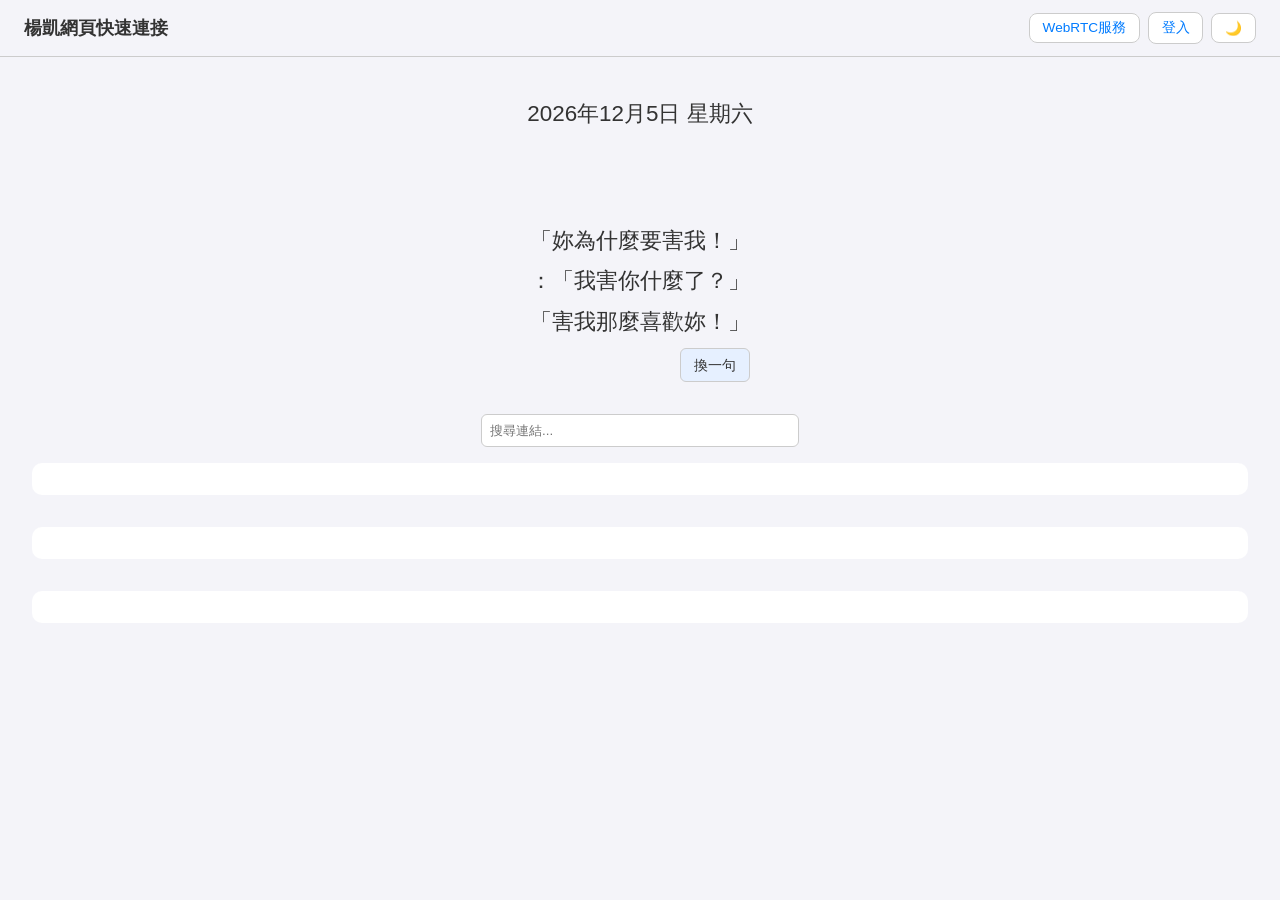
<file: index.html>
<!DOCTYPE html>
<html lang="zh-Hant">
<head>
  <meta charset="UTF-8">
  <meta name="viewport" content="width=device-width, initial-scale=1">
  <title>楊凱網頁快速連接首頁</title>
  <link rel="stylesheet" href="style.css">
</head>
<body>

  <!-- Top bar -->
  <div id="top-bar">
    <div id="page-title">楊凱網頁快速連接</div>
    <div id="top-right">
      <div id="header-links-container">
        <a href="https://yang-s-k.github.io/web_RTC/" target="_blank" rel="noopener">WebRTC服務</a>
      </div>
      <button id="admin-btn" onclick="location.href='admin.html'">⚙️ 後台</button>
      <div id="user-info">
        <span id="user-label"></span>
        <button id="logout-btn">登出</button>
      </div>
      <button id="login-btn">登入</button>
      <button id="toggle-theme">🌙</button>
    </div>
  </div>

  <!-- Quote -->
  <div id="quote-box">
    <div id="quote-date"></div>
    <div id="quote-text">
      <div id="quote-inner">
        <span id="quote-line"></span>
        <button id="quote-button">換一句</button>
      </div>
    </div>
  </div>

  <!-- Search -->
  <input type="text" id="search-box" placeholder="搜尋連結..." autocomplete="off">

  <!-- Pinned links -->
  <div id="pinned-section" style="display:none;">
    <h2>📌 置頂</h2>
    <div class="link-grid"></div>
  </div>

  <!-- Dynamic sections -->
  <div id="linkSections"></div>

  <!-- Login modal -->
  <div id="login-modal" class="hidden">
    <div class="modal-card">
      <h2>登入</h2>
      <input type="text"     id="modal-userid"   placeholder="帳號 ID"
             name="username" autocomplete="username">
      <input type="password" id="modal-password" placeholder="密碼"
             name="password" autocomplete="current-password">
      <button class="modal-submit" id="modal-submit">登入系統</button>
      <div id="modal-msg"></div>
      <button class="modal-close" id="modal-close">取消</button>
    </div>
  </div>

  <script src="script.js"></script>
</body>
</html>
</file>
<file: style.css>
:root {
  --bg-color: #121212;
  --text-color: #e0e0e0;
  --card-bg: #1e1e1e;
  --card-hover: #2c2c2c;
  --section-border: rgba(255, 255, 255, 0.2);
  --link-color: #90caf9;
  --preview-border: #444;
  --danger: #ef5350;
  --success: #66bb6a;
}

body.light {
  --bg-color: #f4f4f9;
  --text-color: #333;
  --card-bg: #ffffff;
  --card-hover: #e6f0ff;
  --section-border: rgba(0, 0, 0, 0.1);
  --link-color: #007bff;
  --preview-border: #ccc;
  --danger: #d32f2f;
  --success: #388e3c;
}

/* ── Base ───────────────────────────────────────────── */

body {
  font-family: Arial, sans-serif;
  background-color: var(--bg-color);
  color: var(--text-color);
  margin: 0;
  padding: 2rem;
  padding-top: 4rem;
  transition: background-color 0.3s, color 0.3s;
}

/* ── Top Bar ─────────────────────────────────────────── */

#top-bar {
  position: fixed;
  top: 0;
  left: 0;
  right: 0;
  height: 3.5rem;
  display: flex;
  align-items: center;
  justify-content: space-between;
  padding: 0 1.5rem;
  background-color: var(--bg-color);
  border-bottom: 1px solid var(--preview-border);
  z-index: 900;
  transition: background-color 0.3s;
}

#page-title {
  font-size: 1.1rem;
  font-weight: bold;
  color: var(--text-color);
}

#top-right {
  display: flex;
  align-items: center;
  gap: 0.5rem;
}

#top-right button,
#top-right a {
  padding: 0.4rem 0.8rem;
  background: var(--card-bg);
  color: var(--link-color);
  border: 1px solid var(--preview-border);
  border-radius: 8px;
  cursor: pointer;
  font-size: 0.85rem;
  text-decoration: none;
  transition: background-color 0.2s;
  white-space: nowrap;
}

#top-right button:hover,
#top-right a:hover {
  background-color: var(--card-hover);
}

#admin-btn { display: none; }
#admin-btn.visible { display: inline-block; }

#login-btn { display: inline-block; }
#login-btn.hidden { display: none; }

#user-info {
  display: none;
  align-items: center;
  gap: 0.4rem;
  font-size: 0.85rem;
  color: var(--text-color);
}
#user-info.visible { display: flex; }
#user-info #logout-btn {
  background: none;
  border: 1px solid var(--preview-border);
  padding: 0.3rem 0.6rem;
  font-size: 0.8rem;
  color: var(--text-color);
}

/* ── Quote ───────────────────────────────────────────── */

#quote-box {
  text-align: center;
  margin-bottom: 1rem;
  color: var(--text-color);
  white-space: pre-line;
  position: relative;
  padding: 1rem;
}

#quote-date {
  font-size: 1.4rem;
  margin-bottom: 0.2rem;
  display: inline-block;
}

#quote-text {
  font-size: 1.4rem;
  line-height: 1.8;
  margin-top: 0.5rem;
  display: inline-block;
}

#quote-inner {
  display: inline-block;
  text-align: left;
  position: relative;
}

#quote-button {
  position: absolute;
  bottom: 0;
  right: 0;
  font-size: 0.9rem;
  background-color: var(--card-hover);
  color: var(--text-color);
  border: 1px solid var(--preview-border);
  border-radius: 6px;
  cursor: pointer;
  padding: 0.4rem 0.8rem;
}

/* ── Search ──────────────────────────────────────────── */

#search-box {
  display: block;
  margin: 1rem auto;
  width: 300px;
  padding: 0.5rem;
  border-radius: 6px;
  border: 1px solid var(--preview-border);
  background-color: var(--card-bg);
  color: var(--text-color);
}

/* ── Skeleton loading ────────────────────────────────── */

.skeleton-section {
  margin-bottom: 2rem;
  padding: 1rem;
  border-radius: 10px;
  background: var(--card-bg);
  animation: pulse 1.5s ease-in-out infinite;
}

.skeleton-title {
  width: 120px;
  height: 1.2rem;
  background: var(--card-hover);
  border-radius: 4px;
  margin-bottom: 1rem;
}

.skeleton-grid {
  display: grid;
  grid-template-columns: repeat(auto-fill, minmax(180px, 1fr));
  gap: 1rem;
}

.skeleton-card {
  height: 56px;
  background: var(--card-hover);
  border-radius: 8px;
}

@keyframes pulse {
  0%, 100% { opacity: 1; }
  50% { opacity: 0.5; }
}

/* ── Sections & Links ────────────────────────────────── */

.section-card {
  margin-bottom: 2rem;
  padding: 1rem;
  border-radius: 10px;
  position: relative;
  background: var(--section-bg, var(--card-bg));
  color: var(--section-text, var(--text-color));
}

.section-card h2 {
  margin: 0 0 0.75rem;
  font-size: 1.1rem;
  padding-left: 10px;
  border-left: 5px solid currentColor;
  opacity: 0.9;
}

.section-body { position: relative; }

/* note type */
.section-content-note {
  font-size: 0.95rem;
  line-height: 1.7;
  white-space: pre-line;
  padding: 0.5rem 0.25rem;
}

/* embed type */
.section-embed {
  position: relative;
  width: 100%;
  padding-top: 56.25%;
  border-radius: 8px;
  overflow: hidden;
}

.section-embed iframe {
  position: absolute;
  top: 0;
  left: 0;
  width: 100%;
  height: 100%;
  border: none;
}

/* announcement type */
.section-announcement {
  border-left: 4px solid currentColor;
  padding: 0.75rem 1rem;
  border-radius: 0 8px 8px 0;
  background: rgba(255,255,255,0.08);
  font-size: 0.95rem;
  line-height: 1.6;
}

body.light .section-announcement {
  background: rgba(0,0,0,0.05);
}

.locked-login-hint {
  font-size: 0.8rem;
  opacity: 0.65;
  margin-top: 0.5rem;
}

.locked-msg {
  font-size: 0.95rem;
  opacity: 0.8;
  margin-bottom: 0.75rem;
}

.section {
  margin-bottom: 2rem;
  padding: 1rem;
  border-radius: 10px;
  position: relative;
}

.section h2 {
  margin: 0 0 0.5rem 0;
  padding-left: 10px;
  border-left: 5px solid var(--section-border);
  display: flex;
  justify-content: space-between;
  align-items: center;
  cursor: pointer;
}

.section-title-left {
  display: flex;
  align-items: center;
  gap: 0.5rem;
}

.lock-icon { font-size: 0.9em; }

.toggle-btn {
  font-size: 0.8em;
  background: none;
  border: none;
  color: inherit;
  cursor: pointer;
  padding: 0.2rem 0.5rem;
  border-radius: 6px;
  transition: background-color 0.2s;
  flex-shrink: 0;
}

.toggle-btn:hover {
  background-color: var(--card-hover);
}

.section-note {
  font-size: 0.85rem;
  color: var(--text-color);
  opacity: 0.75;
  margin-bottom: 0.75rem;
  white-space: pre-line;
  padding-left: 10px;
}

.link-grid {
  display: grid;
  grid-template-columns: repeat(auto-fit, minmax(180px, 1fr));
  gap: 1rem;
}

a.link-item {
  display: flex;
  flex-direction: column;
  align-items: center;
  gap: 0.3rem;
  background-color: var(--card-bg);
  padding: 0.8rem 1rem;
  border-radius: 8px;
  text-align: center;
  box-shadow: 0 2px 6px rgba(0, 0, 0, 0.5);
  transition: 0.2s;
  text-decoration: none;
  color: var(--link-color);
  font-weight: bold;
  font-size: 0.9rem;
}

a.link-item:hover {
  transform: scale(1.05);
  background-color: var(--card-hover);
}

div.link-item.locked {
  display: flex;
  flex-direction: column;
  align-items: center;
  gap: 0.3rem;
  background-color: var(--card-bg);
  padding: 0.8rem 1rem;
  border-radius: 8px;
  text-align: center;
  box-shadow: 0 2px 6px rgba(0, 0, 0, 0.5);
  color: var(--text-color);
  font-size: 0.9rem;
  font-weight: bold;
  cursor: pointer;
  border: 1px dashed var(--section-border);
  opacity: 0.75;
  position: relative;
}

div.link-item.locked:hover { opacity: 1; background-color: var(--card-hover); }

.link-unlock-form {
  width: 100%;
  margin-top: 0.5rem;
  text-align: left;
}

.link-unlock-form .lu-pwd {
  width: 100%;
  padding: 0.3rem 0.4rem;
  border-radius: 5px;
  border: 1px solid var(--preview-border);
  background: var(--bg-color);
  color: var(--text-color);
  font-size: 0.8rem;
  box-sizing: border-box;
  margin-bottom: 0.3rem;
}

.link-unlock-form .lu-error {
  color: var(--danger);
  font-size: 0.75rem;
  min-height: 1em;
}

.link-unlock-form .lu-actions {
  display: flex;
  gap: 0.3rem;
  margin-top: 0.2rem;
}

.link-unlock-form button {
  flex: 1;
  padding: 0.25rem 0;
  font-size: 0.75rem;
  border-radius: 5px;
  border: 1px solid var(--preview-border);
  cursor: pointer;
}

.link-unlock-form .lu-submit {
  background: var(--link-color);
  color: #111;
  border-color: var(--link-color);
  font-weight: bold;
}

.link-unlock-form .lu-cancel {
  background: var(--card-bg);
  color: var(--text-color);
}

a.link-item .favicon {
  width: 20px;
  height: 20px;
  flex-shrink: 0;
}

/* ── Pinned section ──────────────────────────────────── */

#pinned-section {
  margin-bottom: 2rem;
  padding: 0.75rem 1rem;
  border-radius: 10px;
  background: var(--card-bg);
  border: 1px solid var(--preview-border);
}

#pinned-section h2 {
  margin: 0 0 0.75rem 0;
  font-size: 1rem;
  color: var(--text-color);
  opacity: 0.75;
}

#pinned-section .link-grid {
  grid-template-columns: repeat(auto-fill, minmax(140px, 1fr));
}

/* ── Locked section ──────────────────────────────────── */

.locked-overlay {
  border-radius: 8px;
  padding: 1.5rem;
  background: rgba(0,0,0,0.15);
  text-align: center;
}

.locked-overlay p {
  margin: 0 0 0.75rem;
  font-size: 0.9rem;
  opacity: 0.7;
}

.locked-actions {
  display: flex;
  gap: 0.5rem;
  justify-content: center;
  flex-wrap: wrap;
}

.unlock-btn {
  padding: 0.4rem 1rem;
  background: var(--card-bg);
  color: var(--link-color);
  border: 1px solid var(--preview-border);
  border-radius: 6px;
  cursor: pointer;
  font-size: 0.85rem;
}

.unlock-btn:hover { background: var(--card-hover); }

.password-input-row {
  display: flex;
  gap: 0.5rem;
  justify-content: center;
  margin-top: 0.5rem;
  flex-wrap: wrap;
}

.password-input-row input {
  padding: 0.4rem 0.6rem;
  border-radius: 6px;
  border: 1px solid var(--preview-border);
  background: var(--card-bg);
  color: var(--text-color);
  font-size: 0.85rem;
  width: 160px;
}

.password-error {
  color: var(--danger);
  font-size: 0.8rem;
  margin-top: 0.4rem;
}

/* ── Quick-add (admin only) ──────────────────────────── */

.quick-add-btn {
  font-size: 0.75rem;
  padding: 0.2rem 0.5rem;
  background: none;
  border: 1px dashed var(--section-border);
  border-radius: 6px;
  color: var(--text-color);
  opacity: 0.6;
  cursor: pointer;
  margin-left: 0.5rem;
}

.quick-add-btn:hover { opacity: 1; background: var(--card-hover); }

.quick-add-popover {
  position: absolute;
  top: 3rem;
  right: 1rem;
  background: var(--card-bg);
  border: 1px solid var(--preview-border);
  border-radius: 10px;
  padding: 1rem;
  z-index: 500;
  box-shadow: 0 4px 16px rgba(0,0,0,0.5);
  min-width: 260px;
}

.quick-add-popover input {
  display: block;
  width: 100%;
  padding: 0.4rem 0.6rem;
  margin-bottom: 0.5rem;
  border-radius: 6px;
  border: 1px solid var(--preview-border);
  background: var(--bg-color);
  color: var(--text-color);
  font-size: 0.85rem;
  box-sizing: border-box;
}

.quick-add-popover .popover-actions {
  display: flex;
  gap: 0.5rem;
  justify-content: flex-end;
}

.quick-add-popover button {
  padding: 0.3rem 0.8rem;
  border-radius: 6px;
  border: 1px solid var(--preview-border);
  cursor: pointer;
  font-size: 0.8rem;
}

.popover-submit { background: var(--link-color); color: #fff; border-color: var(--link-color) !important; }
.popover-cancel { background: var(--card-hover); color: var(--text-color); }

/* ── Login modal ─────────────────────────────────────── */

#login-modal {
  position: fixed;
  inset: 0;
  background: rgba(0,0,0,0.6);
  display: flex;
  align-items: center;
  justify-content: center;
  z-index: 2000;
}

#login-modal.hidden { display: none; }

.modal-card {
  background: var(--card-bg);
  padding: 2rem;
  border-radius: 12px;
  width: 90%;
  max-width: 340px;
  box-shadow: 0 8px 32px rgba(0,0,0,0.6);
}

.modal-card h2 {
  margin: 0 0 1.5rem;
  font-size: 1.1rem;
  color: var(--text-color);
  text-align: center;
}

.modal-card input {
  display: block;
  width: 100%;
  padding: 0.5rem 0.7rem;
  margin-bottom: 0.75rem;
  border-radius: 6px;
  border: 1px solid var(--preview-border);
  background: var(--bg-color);
  color: var(--text-color);
  font-size: 0.95rem;
  box-sizing: border-box;
}

.modal-card .modal-submit {
  width: 100%;
  padding: 0.6rem;
  background: var(--link-color);
  color: #fff;
  border: none;
  border-radius: 6px;
  font-size: 1rem;
  cursor: pointer;
  font-weight: bold;
}

.modal-card .modal-submit:hover { opacity: 0.9; }
.modal-card .modal-submit:disabled { opacity: 0.5; cursor: default; }

#modal-msg {
  text-align: center;
  font-size: 0.85rem;
  margin-top: 0.5rem;
  min-height: 1.2em;
}

.modal-close {
  display: block;
  text-align: center;
  margin-top: 0.75rem;
  font-size: 0.85rem;
  color: var(--text-color);
  opacity: 0.6;
  cursor: pointer;
  background: none;
  border: none;
  width: 100%;
}

/* ── Preview box ─────────────────────────────────────── */

.preview-box {
  position: absolute;
  width: 400px;
  height: 300px;
  border: 2px solid var(--preview-border);
  background-color: var(--card-bg);
  display: none;
  z-index: 1000;
  box-shadow: 0 4px 12px rgba(0, 0, 0, 0.6);
}

.preview-box iframe {
  width: 100%;
  height: 100%;
  border: none;
}

@media (max-width: 768px) {
  .preview-box { display: none; }
}

/* ── Note inline edit ────────────────────────────────── */

.section-note-wrap { position: relative; }

.note-edit-btn {
  font-size: 0.75rem;
  padding: 0.2rem 0.5rem;
  background: none;
  border: 1px dashed var(--section-border);
  border-radius: 5px;
  color: var(--text-color);
  opacity: 0.5;
  cursor: pointer;
  margin-top: 0.5rem;
  display: block;
}

.note-edit-btn:hover { opacity: 1; background: var(--card-hover); }

.note-edit-textarea {
  display: block;
  width: 100%;
  min-height: 2.5rem;
  padding: 0.5rem;
  border-radius: 6px;
  border: 1px solid var(--preview-border);
  background: var(--bg-color);
  color: var(--text-color);
  font-size: 0.95rem;
  line-height: 1.7;
  resize: none;
  font-family: inherit;
  box-sizing: border-box;
  margin-top: 0.5rem;
  overflow: hidden;
}

.note-edit-actions {
  display: flex;
  gap: 0.5rem;
  margin-top: 0.4rem;
  flex-wrap: wrap;
  align-items: center;
}

.note-save-btn, .note-cancel-btn {
  padding: 0.3rem 0.9rem;
  border-radius: 6px;
  border: 1px solid var(--preview-border);
  cursor: pointer;
  font-size: 0.85rem;
}

.note-save-btn {
  background: var(--link-color);
  color: #111;
  font-weight: bold;
  border-color: var(--link-color);
}

.note-cancel-btn {
  background: var(--card-bg);
  color: var(--text-color);
}

.note-edit-error {
  color: var(--danger);
  font-size: 0.8rem;
}

/* ── Header link locked ──────────────────────────────── */

.header-link-locked {
  padding: 0.4rem 0.8rem;
  background: var(--card-bg);
  color: var(--text-color);
  border: 1px dashed var(--preview-border);
  border-radius: 8px;
  cursor: pointer;
  font-size: 0.85rem;
  white-space: nowrap;
  opacity: 0.75;
}

.header-link-locked:hover { opacity: 1; background: var(--card-hover); }

/* ── Header link password modal ──────────────────────── */

.hl-pw-overlay {
  position: fixed;
  inset: 0;
  background: rgba(0,0,0,0.6);
  display: flex;
  align-items: center;
  justify-content: center;
  z-index: 2000;
}

.hl-pw-box {
  background: var(--card-bg);
  padding: 1.5rem;
  border-radius: 12px;
  width: 90%;
  max-width: 320px;
  box-shadow: 0 8px 32px rgba(0,0,0,0.6);
}

.hl-pw-title {
  font-size: 1rem;
  font-weight: bold;
  margin-bottom: 1rem;
  color: var(--text-color);
}

.hl-pw-input {
  display: block;
  width: 100%;
  padding: 0.5rem 0.7rem;
  margin-bottom: 0.5rem;
  border-radius: 6px;
  border: 1px solid var(--preview-border);
  background: var(--bg-color);
  color: var(--text-color);
  font-size: 0.95rem;
  box-sizing: border-box;
}

.hl-pw-error {
  color: var(--danger);
  font-size: 0.8rem;
  min-height: 1.2em;
  margin-bottom: 0.5rem;
}

.hl-pw-actions {
  display: flex;
  gap: 0.5rem;
  justify-content: flex-end;
}

.hl-pw-submit {
  background: var(--link-color);
  color: #111;
  border: none;
  border-radius: 6px;
  padding: 0.4rem 1rem;
  cursor: pointer;
  font-weight: bold;
}

.hl-pw-cancel {
  background: var(--card-hover);
  color: var(--text-color);
  border: 1px solid var(--preview-border);
  border-radius: 6px;
  padding: 0.4rem 1rem;
  cursor: pointer;
}
</file>
